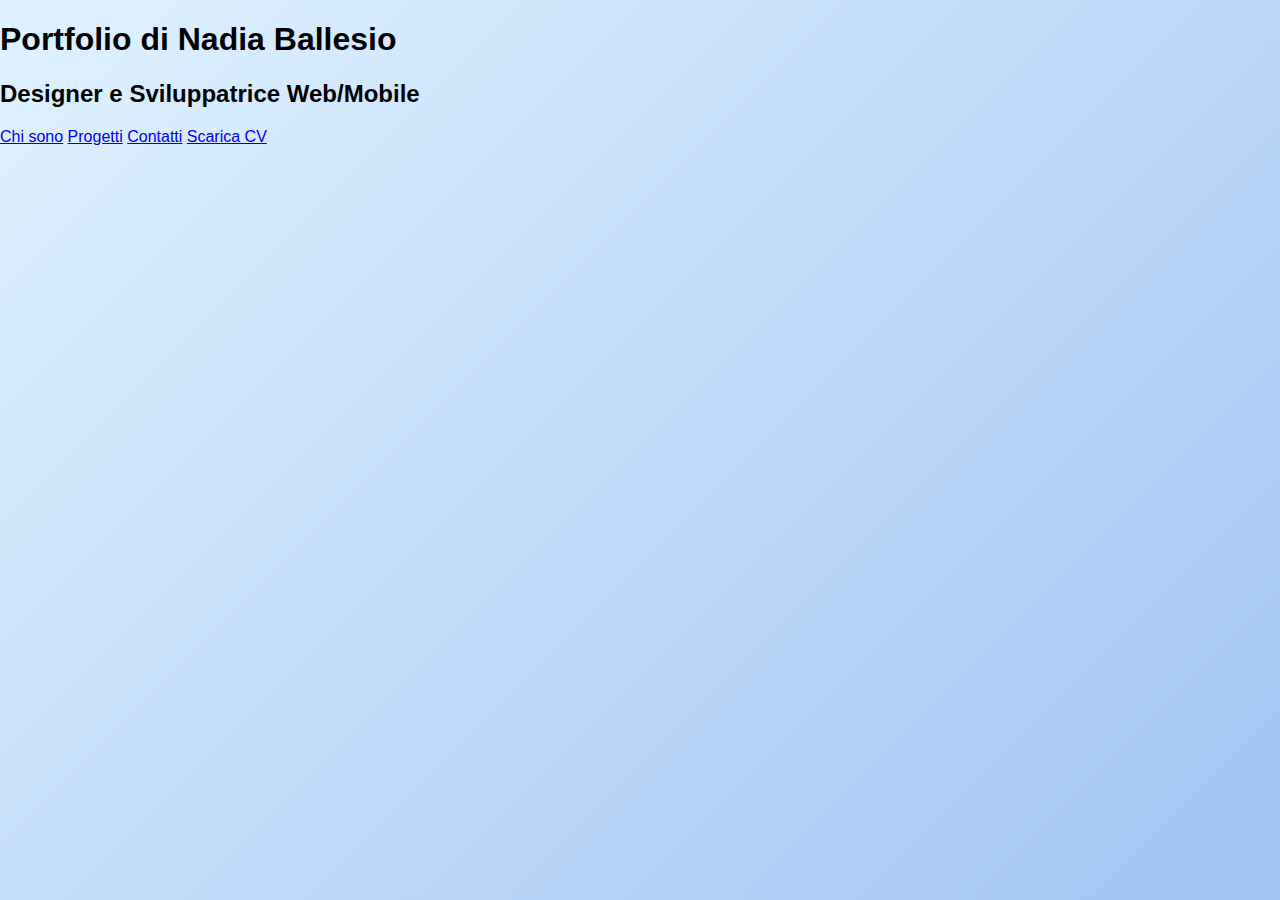
<file: index.html>
<!DOCTYPE html>
<html lang="it">
<head>
    <meta charset="UTF-8">
    <meta name="viewport" content="width=device-width, initial-scale=1.0">
    <title>Portfolio di Nadia Ballesio</title>
    <link rel="stylesheet" href="style.css">
</head>
<body>
    <div id="intro-box">
        <h1>Portfolio di Nadia Ballesio</h1>
        <h2>Designer e Sviluppatrice Web/Mobile</h2>
        <div class="nav-links">
            <a href="chiSono.html" class="nav-button">Chi sono</a>
            <a href="progetti.html" class="nav-button">Progetti</a>
            <a href="contatti.html" class="nav-button">Contatti</a>
            <a href="CV_Ballesio_Nadia.pdf" target="_blank" class="nav-button">Scarica CV</a>
        </div>
    </div>
</body>
</html>
</file>
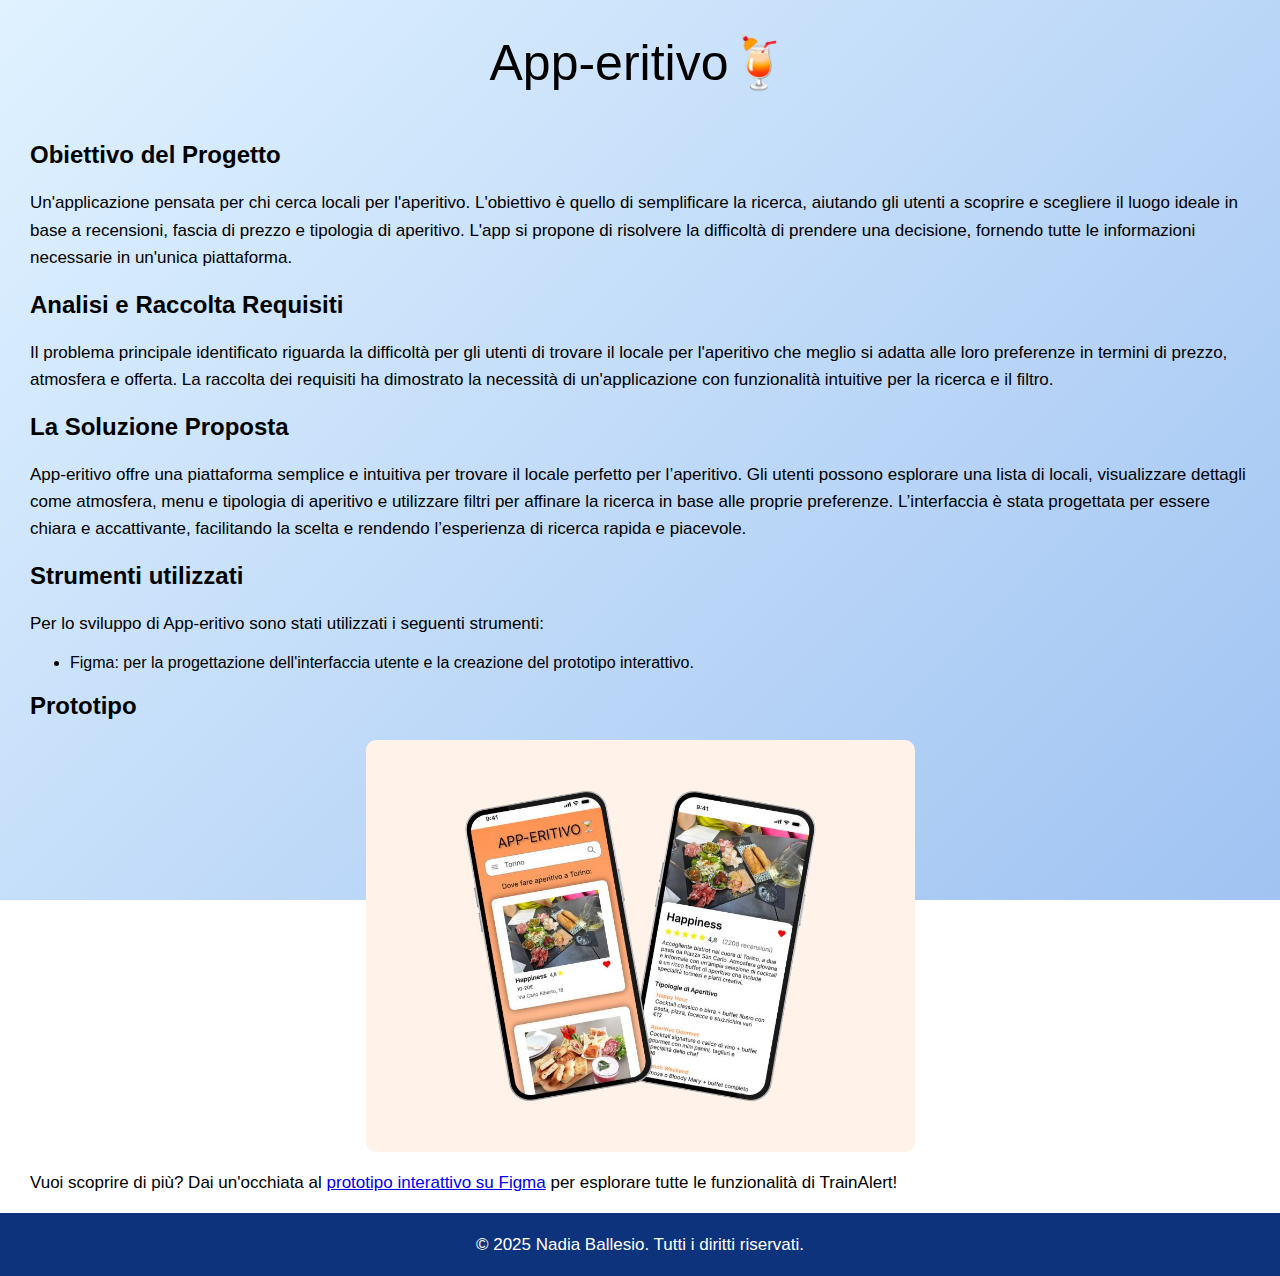
<file: app-eritivo.html>
<!DOCTYPE html>
<html lang="it">
<head>
    <meta charset="UTF-8">
    <meta name="viewport" content="width=device-width, initial-scale=1.0">
    <title>App-eritivo</title>
    <link rel="stylesheet" href="style.css">
</head>
<body>
    <h1 class="titolo">App-eritivo🍹</h1>
    <div class="progetto">
        <h2>Obiettivo del Progetto</h2>
        <p>Un'applicazione pensata per chi cerca locali per l'aperitivo. 
            L'obiettivo è quello di semplificare la ricerca, aiutando gli utenti a scoprire e scegliere il luogo ideale in base a recensioni, fascia di prezzo e tipologia di aperitivo. 
            L'app si propone di risolvere la difficoltà di prendere una decisione, fornendo tutte le informazioni necessarie in un'unica piattaforma.</p>

        <h2>Analisi e Raccolta Requisiti</h2>
        <p>Il problema principale identificato riguarda la difficoltà per gli utenti di trovare il locale per l'aperitivo che meglio si adatta alle loro preferenze in termini di prezzo, atmosfera e offerta.
            La raccolta dei requisiti ha dimostrato la necessità di un'applicazione con funzionalità intuitive per la ricerca e il filtro.</p>

        <h2> La Soluzione Proposta</h2>
        <p>
            App-eritivo offre una piattaforma semplice e intuitiva per trovare il locale perfetto per l’aperitivo. 
            Gli utenti possono esplorare una lista di locali, visualizzare dettagli come atmosfera, menu e tipologia di aperitivo e utilizzare filtri per affinare la ricerca in base alle proprie preferenze. 
            L’interfaccia è stata progettata per essere chiara e accattivante, facilitando la scelta e rendendo l’esperienza di ricerca rapida e piacevole.
        </p>

        <h2> Strumenti utilizzati </h2>
        <p>Per lo sviluppo di App-eritivo sono stati utilizzati i seguenti strumenti:
            <ul>
                <li>Figma: per la progettazione dell'interfaccia utente e la creazione del prototipo interattivo.</li>
            </ul>
        </p>

        <h2>Prototipo</h2>
        <img src="imm/mockup-apperitivo.jpg" alt="mockup-apperitivo" class="mockup">
        <p>Vuoi scoprire di più? Dai un'occhiata al <a href="https://www.figma.com/design/NKL7fW6f39mYGli8QM1NUt/APP-ERITIVO?node-id=4-89&t=NBICdLeUwpejEw9H-1" target="_blank">prototipo interattivo su Figma</a> per esplorare tutte le funzionalità di TrainAlert!</p>
    </div>
    <footer>
        <p>&copy; 2025 Nadia Ballesio. Tutti i diritti riservati.</p>
    </footer>
</body>
</html>
</file>
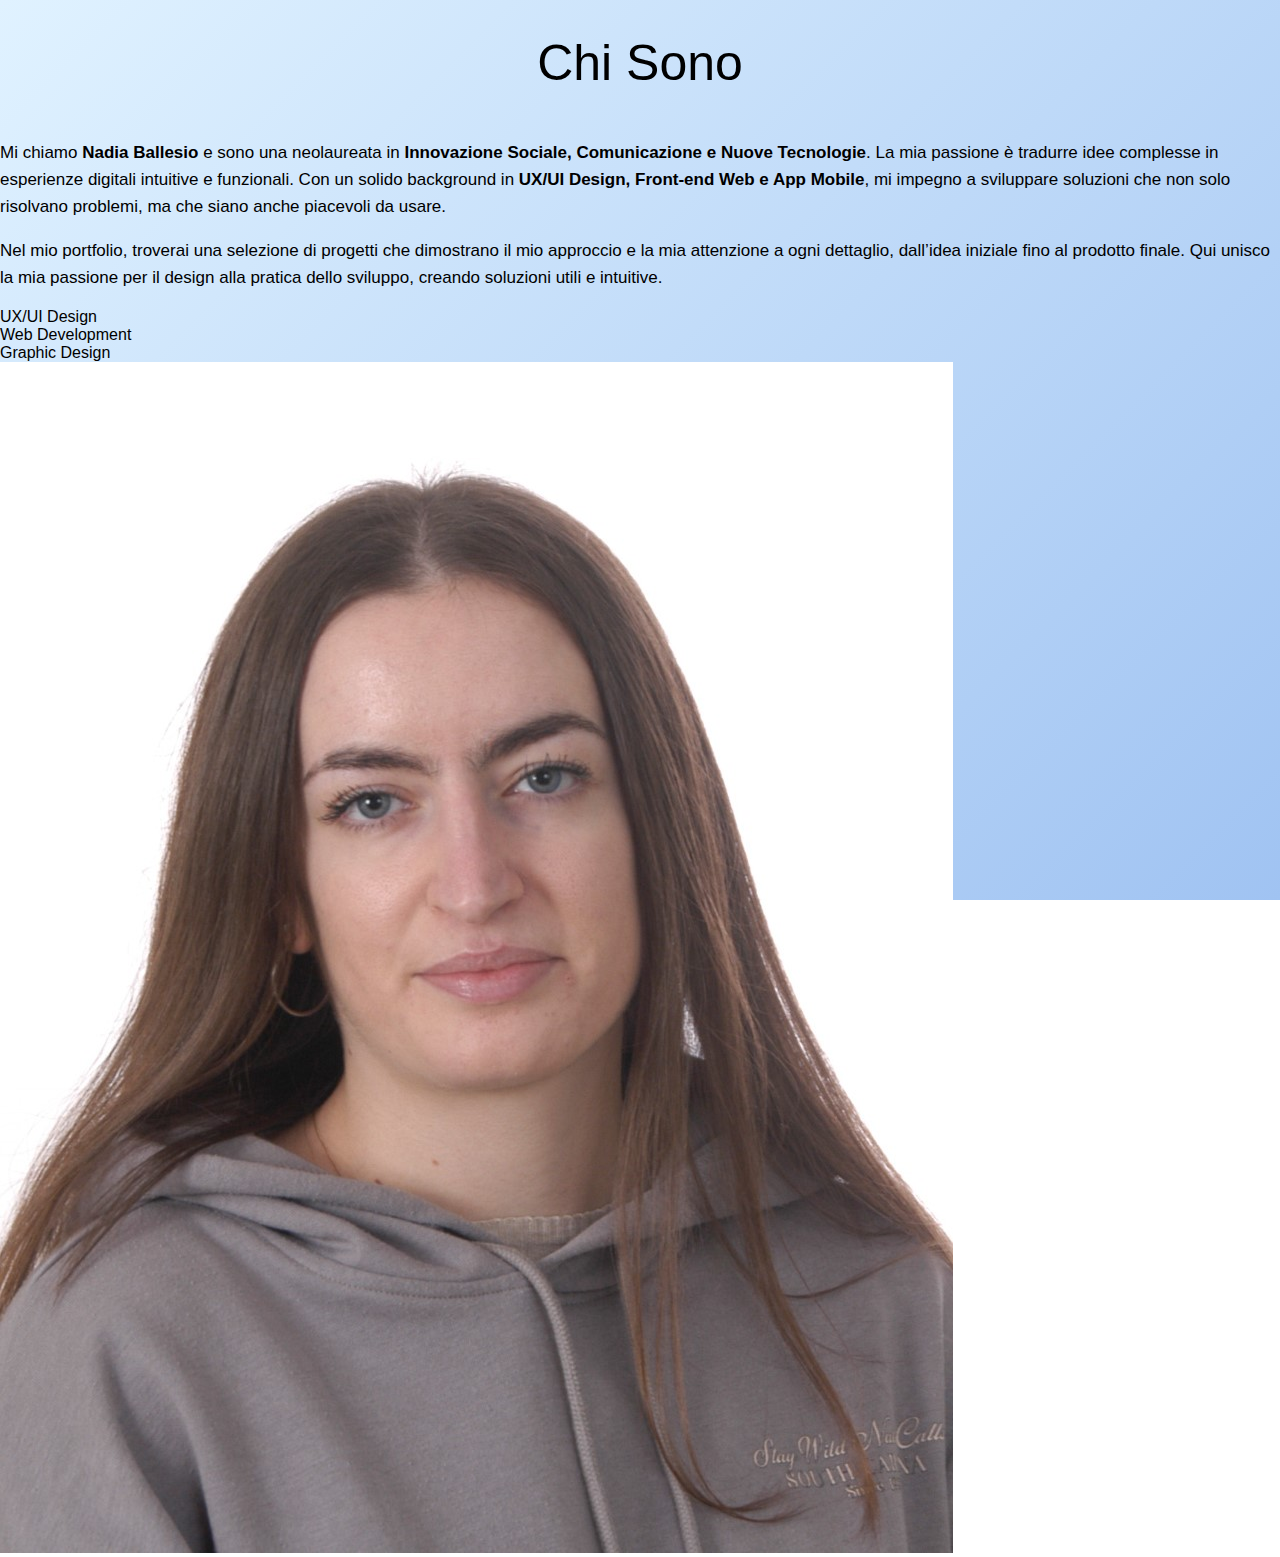
<file: chiSono.html>
<!DOCTYPE html>
<html lang="it">
<head>
    <meta charset="UTF-8">
    <meta name="viewport" content="width=device-width, initial-scale=1.0">
    <title>Chi Sono</title>
    <link rel="stylesheet" href="style.css">
</head>
<body>
        <h1 class="titolo">Chi Sono</h1>
        <div id="content-box">
            <div id="text-content">
                <p>
                    Mi chiamo <strong>Nadia Ballesio</strong> e sono una neolaureata in <strong>Innovazione Sociale, Comunicazione e Nuove Tecnologie</strong>. La mia passione è tradurre idee complesse in esperienze digitali intuitive e funzionali. Con un solido background in <strong>UX/UI Design, Front-end Web e App Mobile</strong>, mi impegno a sviluppare soluzioni che non solo risolvano problemi, ma che siano anche piacevoli da usare.
                </p>
                <p>
                    Nel mio portfolio, troverai una selezione di progetti che dimostrano il mio approccio e la mia attenzione a ogni dettaglio, dall’idea iniziale fino al prodotto finale. Qui unisco la mia passione per il design alla pratica dello sviluppo, creando soluzioni utili e intuitive.
                </p>
                <div class="nav-links">
                    <div class="nav-button">UX/UI Design</div>
                    <div class="nav-button">Web Development</div>
                    <div class="nav-button">Graphic Design</div>
                </div>
            </div>
            <div id="image-content">
                <img src="imm/foto.jpg" alt="Ritratto di Nadia Ballesio">
            </div>
        </div>
</body>
</html>
</file>
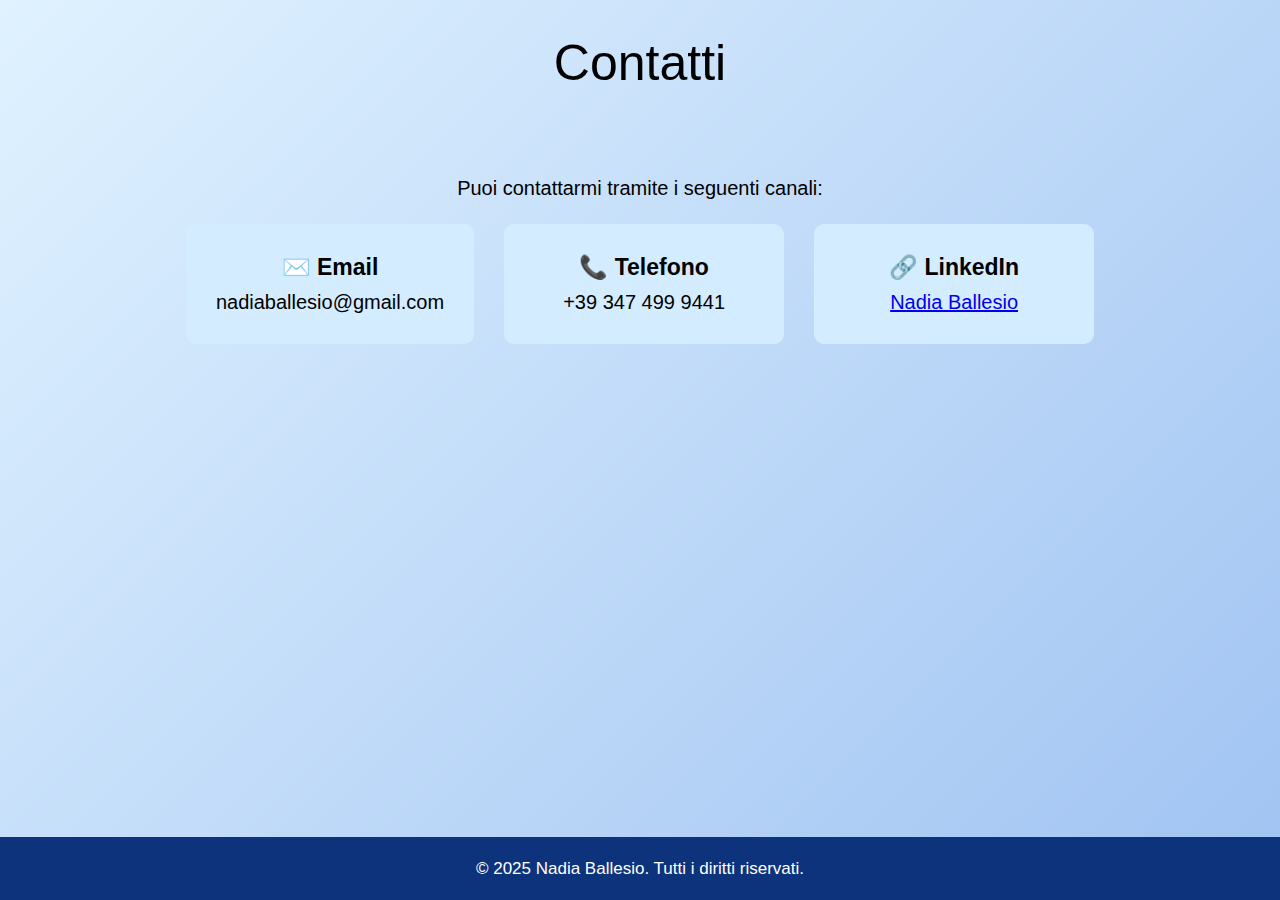
<file: contatti.html>
<!DOCTYPE html>
<html lang="it">
<head>
    <meta charset="UTF-8">
    <meta name="viewport" content="width=device-width, initial-scale=1.0">
    <title>Contatti di Nadia Ballesio</title>
    <link rel="stylesheet" href="style.css">
</head>
<body>
        <h1 class="titolo">Contatti</h1>
        <p id="p-contatto">Puoi contattarmi tramite i seguenti canali:</p>
       <div id="contatti-lista">
        <div class="contatto-box">
            <strong>✉️ Email</strong>
            <div> nadiaballesio@gmail.com</div>
        </div>
        <div class="contatto-box">
            <strong>📞 Telefono</strong>
            <div>+39 347 499 9441</div>
        </div>
        <div class="contatto-box">
            <strong>🔗 LinkedIn</strong>
            <div><a href="https://www.linkedin.com/in/nadia-ballesio-6a3a6a372" target="_blank">Nadia Ballesio</a></div>
        </div>
    </div>
<footer>
    <p>&copy; 2025 Nadia Ballesio. Tutti i diritti riservati.</p>
</footer>
</body>
</html>
</file>
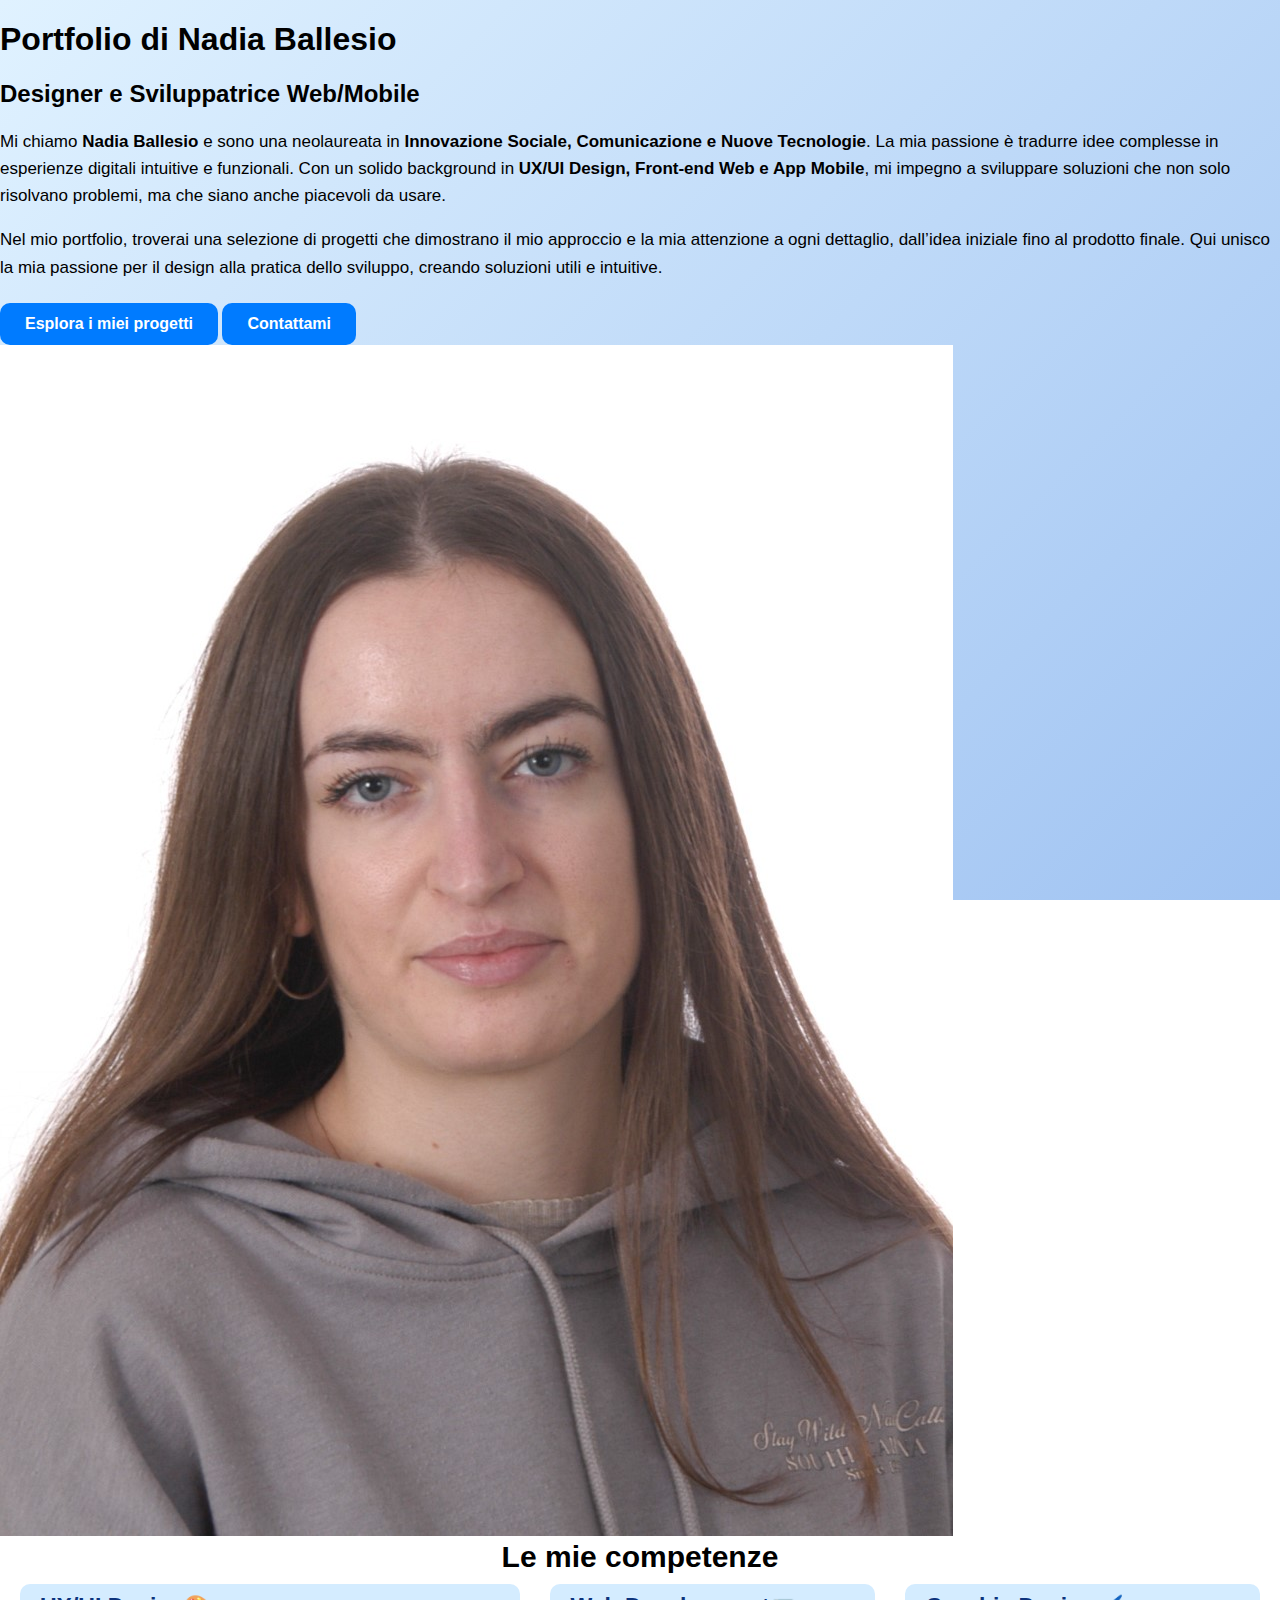
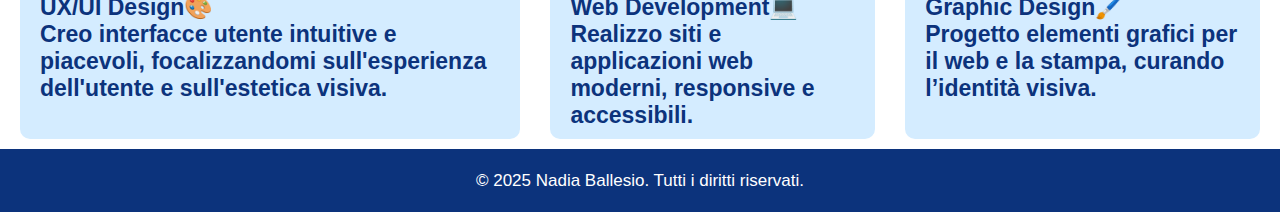
<file: home.html>
<!DOCTYPE html>
<html lang="it">
<head>
    <meta charset="UTF-8">
    <meta name="viewport" content="width=device-width, initial-scale=1.0">
    <title>Chi Sono</title>
    <link rel="stylesheet" href="style.css">
</head>
<body>
        <div id="content-box">
            <div id="text-content">
                <h1>Portfolio di Nadia Ballesio</h1>
                <h2>Designer e Sviluppatrice Web/Mobile</h2>
                <p>
                    Mi chiamo <strong>Nadia Ballesio</strong> e sono una neolaureata in <strong>Innovazione Sociale, Comunicazione e Nuove Tecnologie</strong>. La mia passione è tradurre idee complesse in esperienze digitali intuitive e funzionali. Con un solido background in <strong>UX/UI Design, Front-end Web e App Mobile</strong>, mi impegno a sviluppare soluzioni che non solo risolvano problemi, ma che siano anche piacevoli da usare.
                </p>
                <p>
                    Nel mio portfolio, troverai una selezione di progetti che dimostrano il mio approccio e la mia attenzione a ogni dettaglio, dall’idea iniziale fino al prodotto finale. Qui unisco la mia passione per il design alla pratica dello sviluppo, creando soluzioni utili e intuitive.
                </p>
                <a href="progetti.html" class="button">Esplora i miei progetti</a>
                <a href="contatti.html" class="button">Contattami</a>
            </div>
            <div id="image-content">
                <img src="imm/foto.jpg" alt="Ritratto di Nadia Ballesio">
            </div>
        </div>
        <h2 id="competenze">Le mie competenze</h2>
        <div id="competenze-lista">
                <div class="competenza"> UX/UI Design🎨
                    <div class="descrizione-comp">
                        Creo interfacce utente intuitive e piacevoli, focalizzandomi sull'esperienza dell'utente e sull'estetica visiva.
                    </div>
                </div>
                <div class="competenza"> Web Development💻
                    <div class="descrizione-comp">
                        Realizzo siti e applicazioni web moderni, responsive e accessibili.
                    </div>
                </div>
                <div class="competenza"> Graphic Design🖌️
                    <div class="descrizione-comp">
                        Progetto elementi grafici per il web e la stampa, curando l’identità visiva.
                    </div>
                </div>
        </div>
        <footer>
        <p>&copy; 2025 Nadia Ballesio. Tutti i diritti riservati.</p>
    </footer>
</body>
</html>
</file>
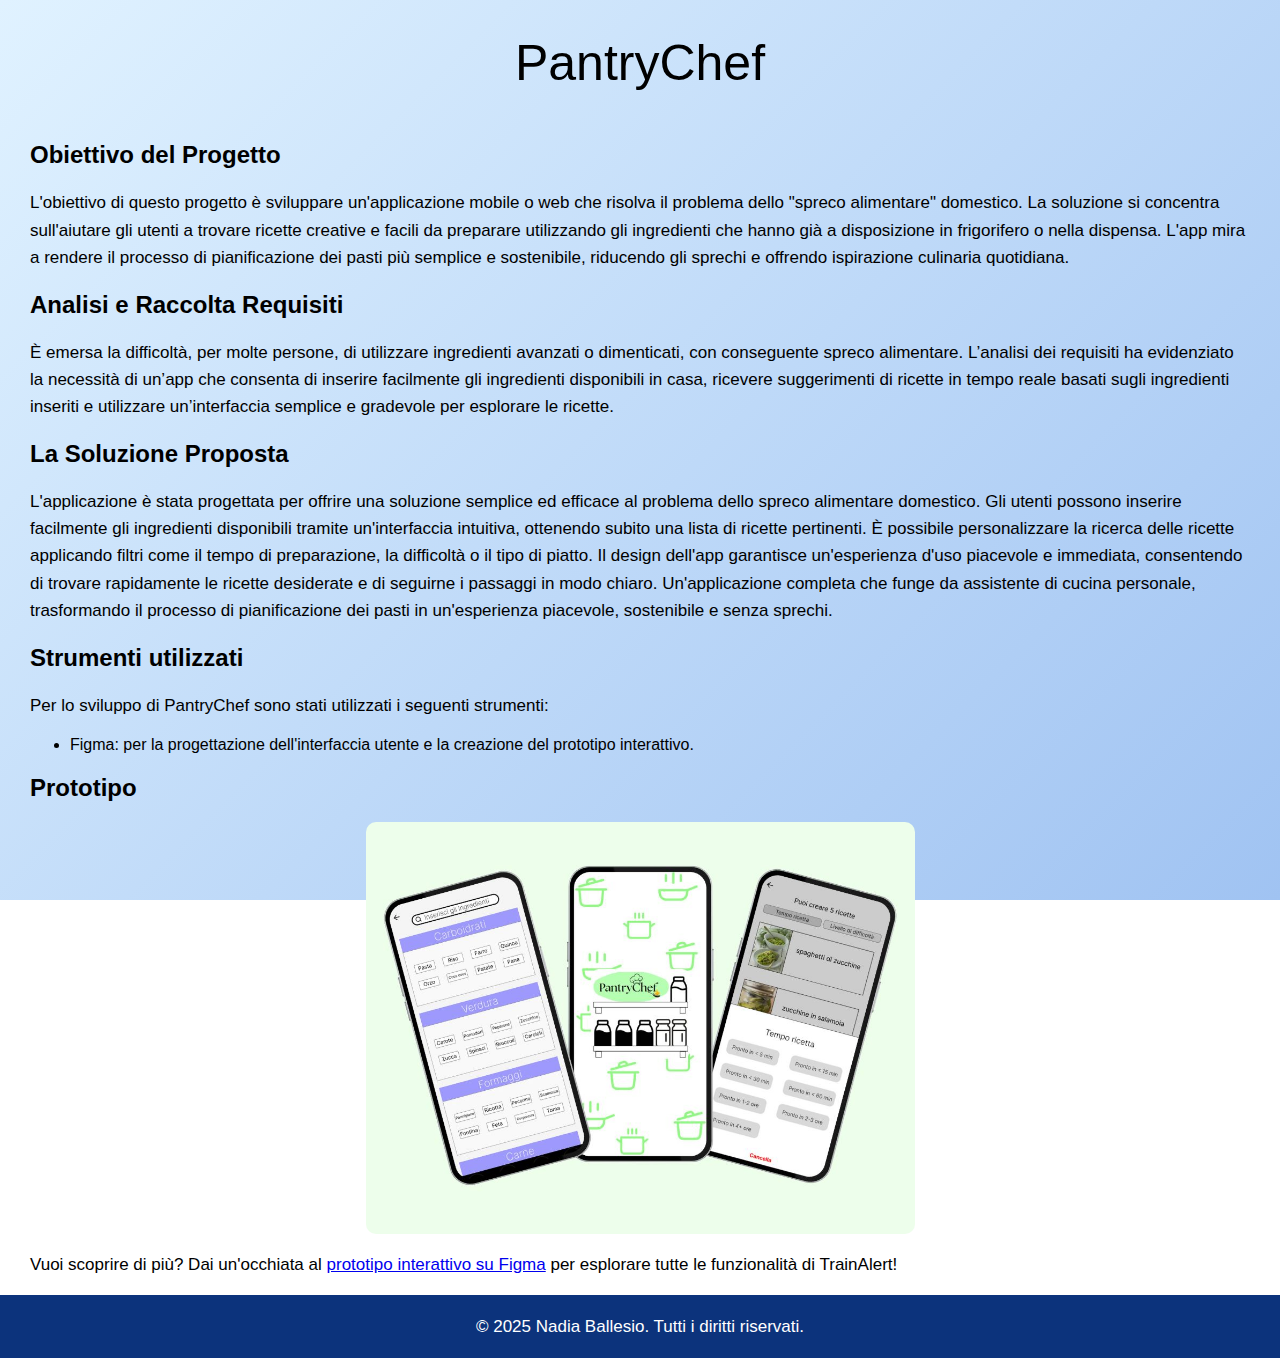
<file: pantrychef.html>
<!DOCTYPE html>
<html lang="it">
<head>
    <meta charset="UTF-8">
    <meta name="viewport" content="width=device-width, initial-scale=1.0">
    <title>PantryChef</title>
    <link rel="stylesheet" href="style.css">
</head>
<body>
    <h1 class="titolo"> PantryChef </h1>
    <div class="progetto">
        <h2>Obiettivo del Progetto</h2>
        <p>L'obiettivo di questo progetto è sviluppare un'applicazione mobile o web che risolva il problema dello "spreco alimentare" domestico.
            La soluzione si concentra sull'aiutare gli utenti a trovare ricette creative e facili da preparare utilizzando gli ingredienti che hanno già a disposizione in frigorifero o nella dispensa.
            L'app mira a rendere il processo di pianificazione dei pasti più semplice e sostenibile, riducendo gli sprechi e offrendo ispirazione culinaria quotidiana.</p>

        <h2>Analisi e Raccolta Requisiti</h2>
        <p>
            È emersa la difficoltà, per molte persone, di utilizzare ingredienti avanzati o dimenticati, con conseguente spreco alimentare. 
            L’analisi dei requisiti ha evidenziato la necessità di un’app che consenta di inserire facilmente gli ingredienti disponibili in casa, 
            ricevere suggerimenti di ricette in tempo reale basati sugli ingredienti inseriti e utilizzare un’interfaccia semplice e gradevole per esplorare le ricette.
        </p>

        <h2> La Soluzione Proposta</h2>
        <p>
            L'applicazione è stata progettata per offrire una soluzione semplice ed efficace al problema dello spreco alimentare domestico.
            Gli utenti possono inserire facilmente gli ingredienti disponibili tramite un'interfaccia intuitiva, ottenendo subito una lista di ricette pertinenti.
            È possibile personalizzare la ricerca delle ricette applicando filtri come il tempo di preparazione, la difficoltà o il tipo di piatto.
            Il design dell'app garantisce un'esperienza d'uso piacevole e immediata, consentendo di trovare rapidamente le ricette desiderate e di seguirne i passaggi in modo chiaro.
            Un'applicazione completa che funge da assistente di cucina personale, trasformando il processo di pianificazione dei pasti in un'esperienza piacevole, sostenibile e senza sprechi.
        </p>

        <h2> Strumenti utilizzati </h2>
        <p>Per lo sviluppo di PantryChef sono stati utilizzati i seguenti strumenti:
            <ul>
                <li>Figma: per la progettazione dell'interfaccia utente e la creazione del prototipo interattivo.</li>
            </ul>
        </p>

        <h2>Prototipo</h2>
        <img src="imm/mockup-pantryChef.jpg" alt="mockup-pantryChef" class="mockup">
        <p>Vuoi scoprire di più? Dai un'occhiata al <a href="https://www.figma.com/design/aD0EmFlYyBBYenzwCFxV3e/prototipo?node-id=28-137&t=Q61SErezpuAwH4L8-1" target="_blank">prototipo interattivo su Figma</a> per esplorare tutte le funzionalità di TrainAlert!</p>
    </div>
    <footer>
        <p>&copy; 2025 Nadia Ballesio. Tutti i diritti riservati.</p>
    </footer>
</body>
</html>
</file>
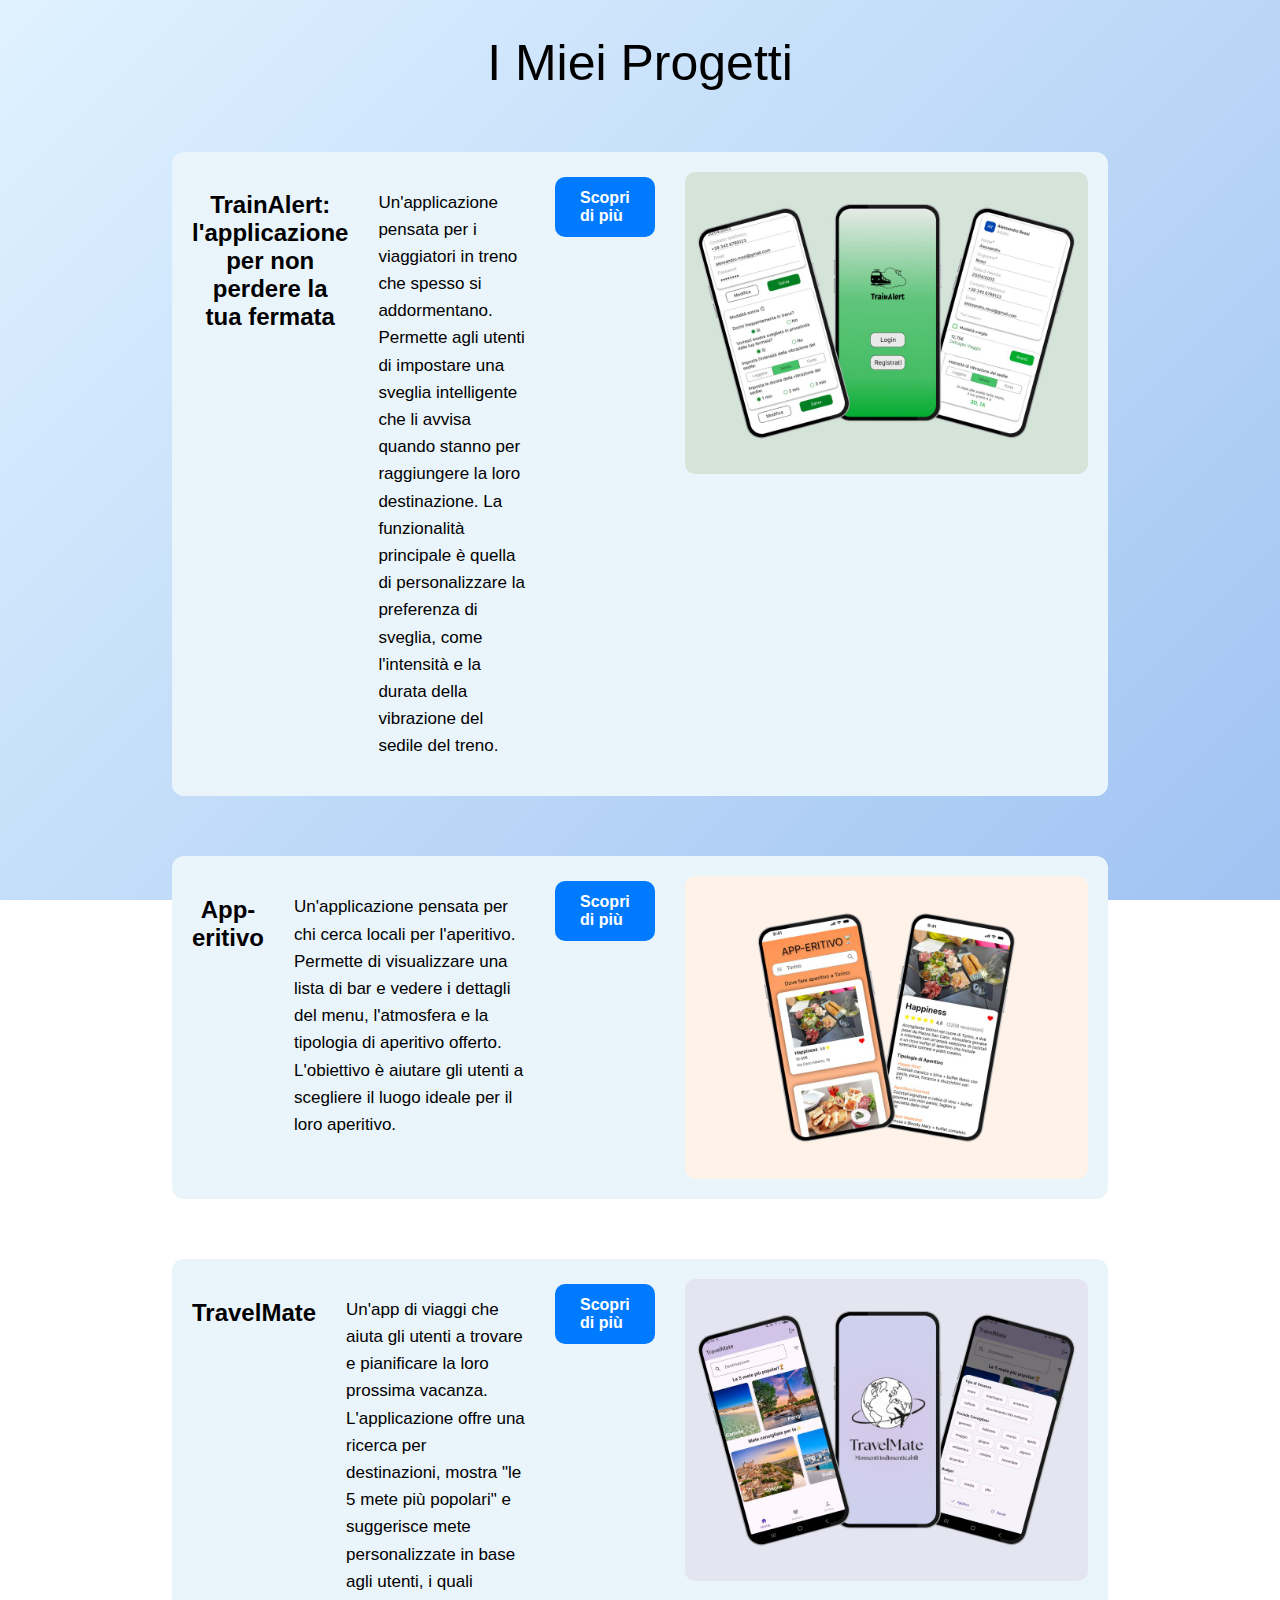
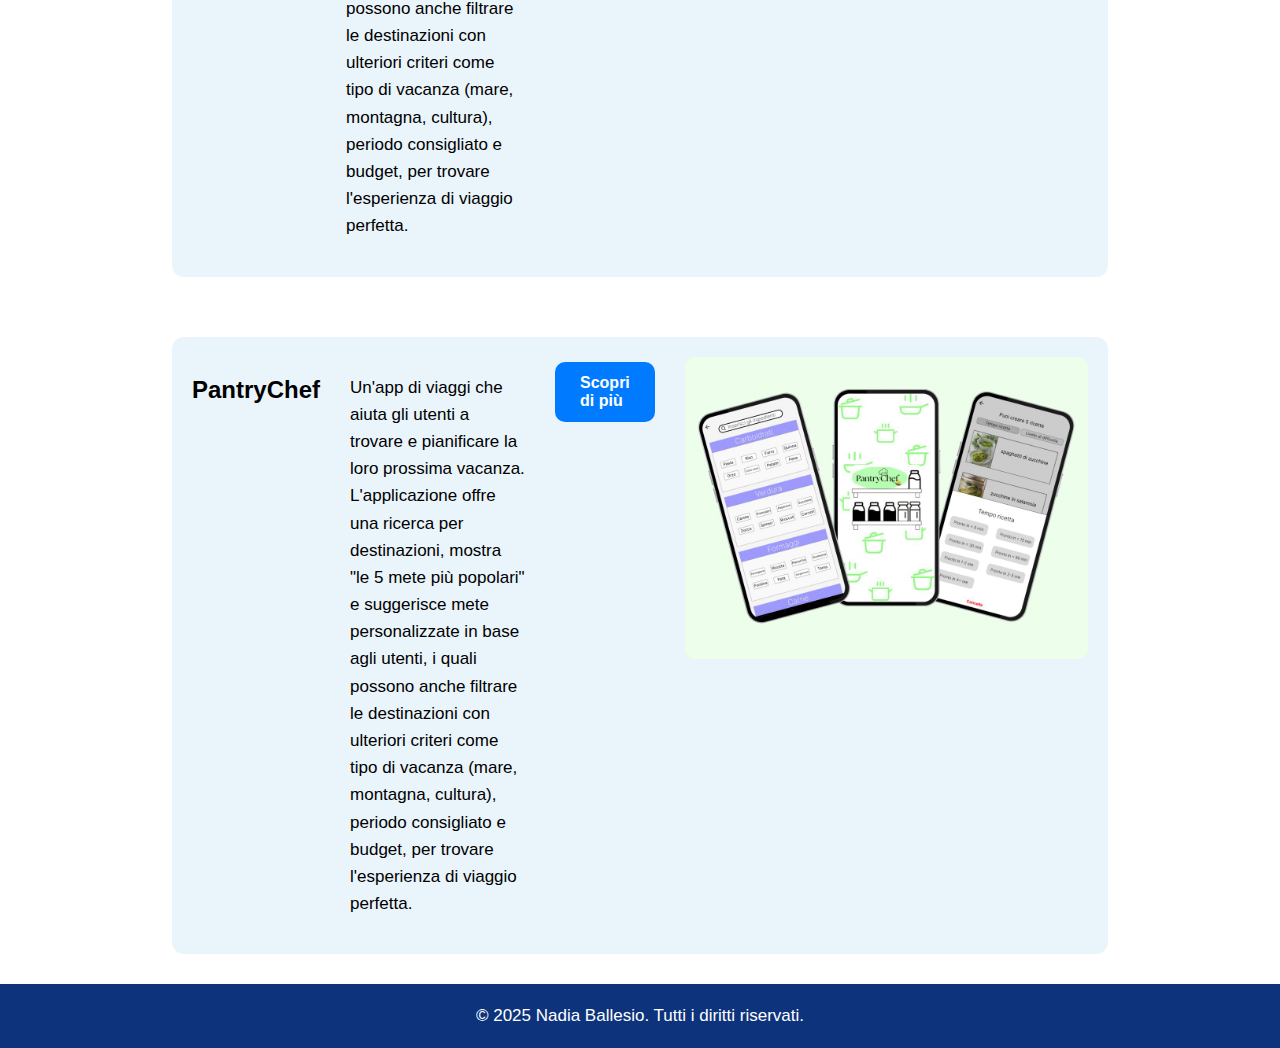
<file: progetti.html>
<!DOCTYPE html>
<html lang="it">
<head>
    <meta charset="UTF-8">
    <meta name="viewport" content="width=device-width, initial-scale=1.0">
    <title>I Miei Progetti</title>
    <link rel="stylesheet" href="style.css">
</head>
<body>
    <h1 class="titolo">I Miei Progetti</h1>
        <div class="progetti">
            <h2>TrainAlert: l'applicazione per non perdere la tua fermata</h2>
            <p>Un'applicazione pensata per i viaggiatori in treno che spesso si addormentano.<br> 
               Permette agli utenti di impostare una sveglia intelligente che li avvisa quando stanno per raggiungere la loro destinazione. 
               La funzionalità principale è quella di personalizzare la preferenza di sveglia, come l'intensità e la durata della vibrazione del sedile del treno.</p>
            <a href="trainalert.html" class="button"> Scopri di più </a>
           <img src="imm/mockup-trainAlarm.jpg" alt="mockup-trainAlarm" class="mockup">
        </div>
        <div class="progetti">
            <h2>App-eritivo</h2>
            <p>Un'applicazione pensata per chi cerca locali per l'aperitivo. <br> 
               Permette di visualizzare una lista di bar e vedere i dettagli del menu, l'atmosfera e la tipologia di aperitivo offerto. L'obiettivo è aiutare gli utenti a scegliere il luogo ideale per il loro aperitivo. </p>
            <a href="app-eritivo.html" class="button"> Scopri di più </a>
            <img src="imm/mockup-apperitivo.jpg" alt="mockup-apperitivo" class="mockup">
        </div>
        <div class="progetti">
            <h2>TravelMate</h2>
            <p>Un'app di viaggi che aiuta gli utenti a trovare e pianificare la loro prossima vacanza. <br> 
               L'applicazione offre una ricerca per destinazioni, mostra "le 5 mete più popolari" e suggerisce mete personalizzate in base agli utenti, i quali possono anche filtrare le destinazioni con ulteriori criteri come tipo di vacanza (mare, montagna, cultura), periodo consigliato e budget, per trovare l'esperienza di viaggio perfetta. </p>
            <a href="travelmate.html" class="button"> Scopri di più </a>
            <img src="imm/mockup-TravelMate.jpg" alt="mockup-TravelMate" class="mockup">
        </div>

        <div class="progetti">
            <h2>PantryChef</h2>
            <p>Un'app di viaggi che aiuta gli utenti a trovare e pianificare la loro prossima vacanza. <br> 
               L'applicazione offre una ricerca per destinazioni, mostra "le 5 mete più popolari" e suggerisce mete personalizzate in base agli utenti, i quali possono anche filtrare le destinazioni con ulteriori criteri come tipo di vacanza (mare, montagna, cultura), periodo consigliato e budget, per trovare l'esperienza di viaggio perfetta. </p>
            <a href="pantrychef.html" class="button"> Scopri di più </a>
            <img src="imm/mockup-pantryChef.jpg" alt="mockup-pantrychef" class="mockup">
        </div>
        <footer>
        <p>&copy; 2025 Nadia Ballesio. Tutti i diritti riservati.</p>
    </footer>
</body>
</html>
</file>
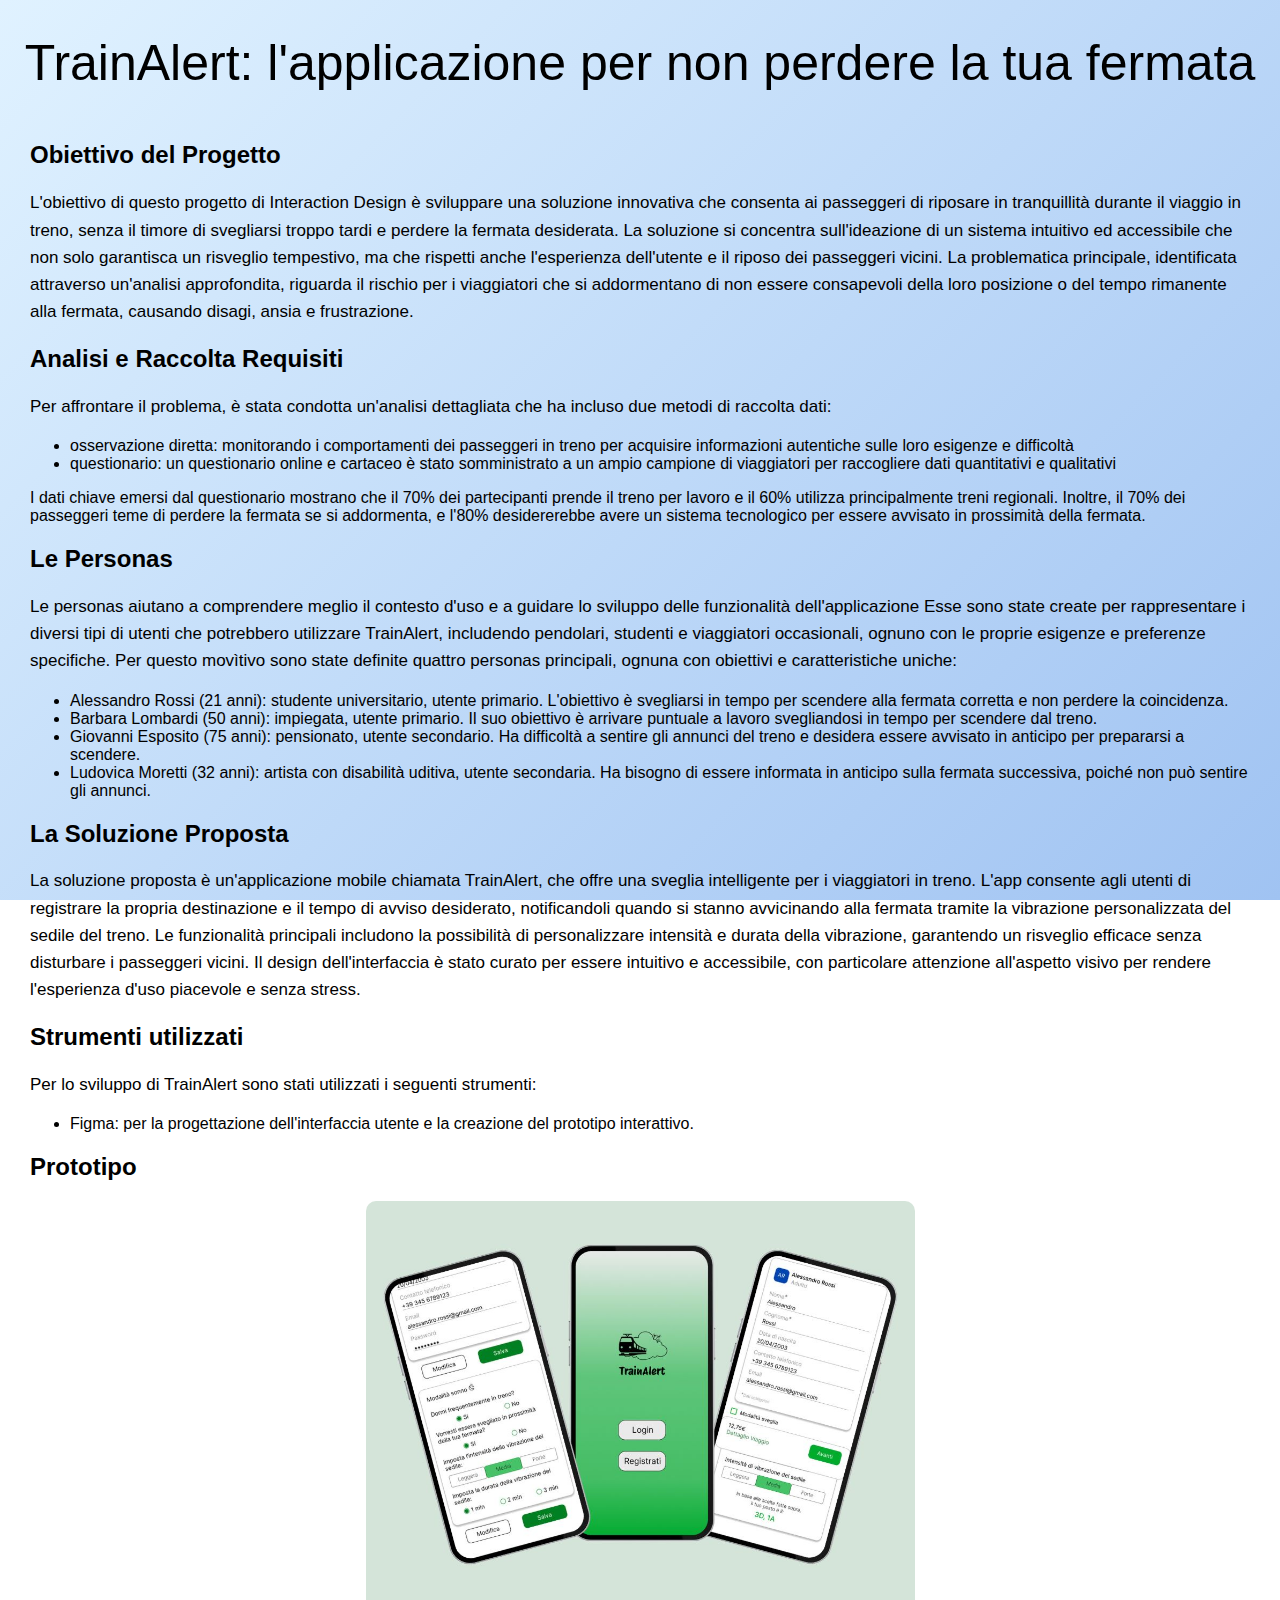
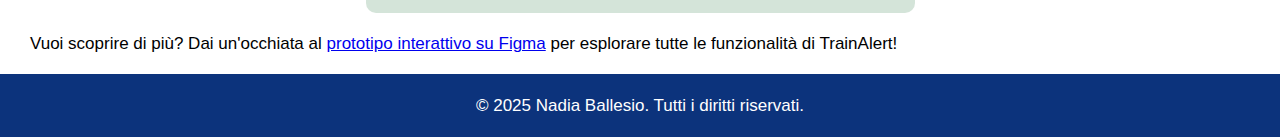
<file: trainalert.html>
<!DOCTYPE html>
<html lang="it">
<head>
    <meta charset="UTF-8">
    <meta name="viewport" content="width=device-width, initial-scale=1.0">
    <title>TrainAlert</title>
    <link rel="stylesheet" href="style.css">
</head>
<body>
    <h1 class="titolo">TrainAlert: l'applicazione per non perdere la tua fermata</h1>
    <div class="progetto">
        <h2>Obiettivo del Progetto</h2>
        <p>L'obiettivo di questo progetto di Interaction Design è sviluppare una soluzione innovativa che consenta ai passeggeri di riposare in tranquillità durante il viaggio in treno, senza il timore di svegliarsi troppo tardi e perdere la fermata desiderata. 
            La soluzione si concentra sull'ideazione di un sistema intuitivo ed accessibile che non solo garantisca un risveglio tempestivo, ma che rispetti anche l'esperienza dell'utente e il riposo dei passeggeri vicini. 
            La problematica principale, identificata attraverso un'analisi approfondita, riguarda il rischio per i viaggiatori che si addormentano di non essere consapevoli della loro posizione o del tempo rimanente alla fermata, causando disagi, ansia e frustrazione.</p>

        <h2>Analisi e Raccolta Requisiti</h2>
        <p>Per affrontare il problema, è stata condotta un'analisi dettagliata che ha incluso due metodi di raccolta dati:
            <ul>
                <li>osservazione diretta: monitorando i comportamenti dei passeggeri in treno per acquisire informazioni autentiche sulle loro esigenze e difficoltà</li>
                <li>questionario: un questionario online e cartaceo è stato somministrato a un ampio campione di viaggiatori per raccogliere dati quantitativi e qualitativi</li>
            </ul>
           I dati chiave emersi dal questionario mostrano che il 70% dei partecipanti prende il treno per lavoro e il 60% utilizza principalmente treni regionali. Inoltre, il 70% dei passeggeri teme di perdere la fermata se si addormenta, e l'80% desidererebbe avere un sistema tecnologico per essere avvisato in prossimità della fermata.</p>
        
        <h2>Le Personas</h2>
        <p>
            Le personas aiutano a comprendere meglio il contesto d'uso e a guidare lo sviluppo delle funzionalità dell'applicazione
            Esse sono state create per rappresentare i diversi tipi di utenti che potrebbero utilizzare TrainAlert,
            includendo pendolari, studenti e viaggiatori occasionali, ognuno con le proprie esigenze e preferenze specifiche.
            Per questo movìtivo sono state definite quattro personas principali, ognuna con obiettivi e caratteristiche uniche:
            <ul>
                <li>Alessandro Rossi (21 anni): studente universitario, utente primario. L'obiettivo è svegliarsi in tempo per scendere alla fermata corretta e non perdere la coincidenza.</li>
                <li>Barbara Lombardi (50 anni): impiegata, utente primario. Il suo obiettivo è arrivare puntuale a lavoro svegliandosi in tempo per scendere dal treno.</li>
                <li>Giovanni Esposito (75 anni): pensionato, utente secondario. Ha difficoltà a sentire gli annunci del treno e desidera essere avvisato in anticipo per prepararsi a scendere.</li>
                <li>Ludovica Moretti (32 anni): artista con disabilità uditiva, utente secondaria. Ha bisogno di essere informata in anticipo sulla fermata successiva, poiché non può sentire gli annunci.</li>
            </ul>
        </p>

        <h2> La Soluzione Proposta</h2>
        <p>
            La soluzione proposta è un'applicazione mobile chiamata TrainAlert, che offre una sveglia intelligente per i viaggiatori in treno. 
            L'app consente agli utenti di registrare la propria destinazione e il tempo di avviso desiderato, notificandoli quando si stanno avvicinando alla fermata tramite la vibrazione personalizzata del sedile del treno. 
            Le funzionalità principali includono la possibilità di personalizzare intensità e durata della vibrazione, garantendo un risveglio efficace senza disturbare i passeggeri vicini. 
            Il design dell'interfaccia è stato curato per essere intuitivo e accessibile, con particolare attenzione all'aspetto visivo per rendere l'esperienza d'uso piacevole e senza stress.
        </p>

        <h2> Strumenti utilizzati </h2>
        <p>Per lo sviluppo di TrainAlert sono stati utilizzati i seguenti strumenti:
            <ul>
                <li>Figma: per la progettazione dell'interfaccia utente e la creazione del prototipo interattivo.</li>
            </ul>
        </p>

        <h2>Prototipo</h2>
        <img src="imm/mockup-trainAlarm.jpg" alt="mockup-trainAlarm" class="mockup">
        <p>Vuoi scoprire di più? Dai un'occhiata al <a href="https://www.figma.com/design/pqcKZcZd1GTaAeoCzZ1Kx1/esame-trainAlarm?node-id=0-1&t=Sbrjh4JkvljgjPZG-1" target="_blank">prototipo interattivo su Figma</a> per esplorare tutte le funzionalità di TrainAlert!</p>
    </div>
    <footer>
        <p>&copy; 2025 Nadia Ballesio. Tutti i diritti riservati.</p>
    </footer>
</body>
</html>
</file>
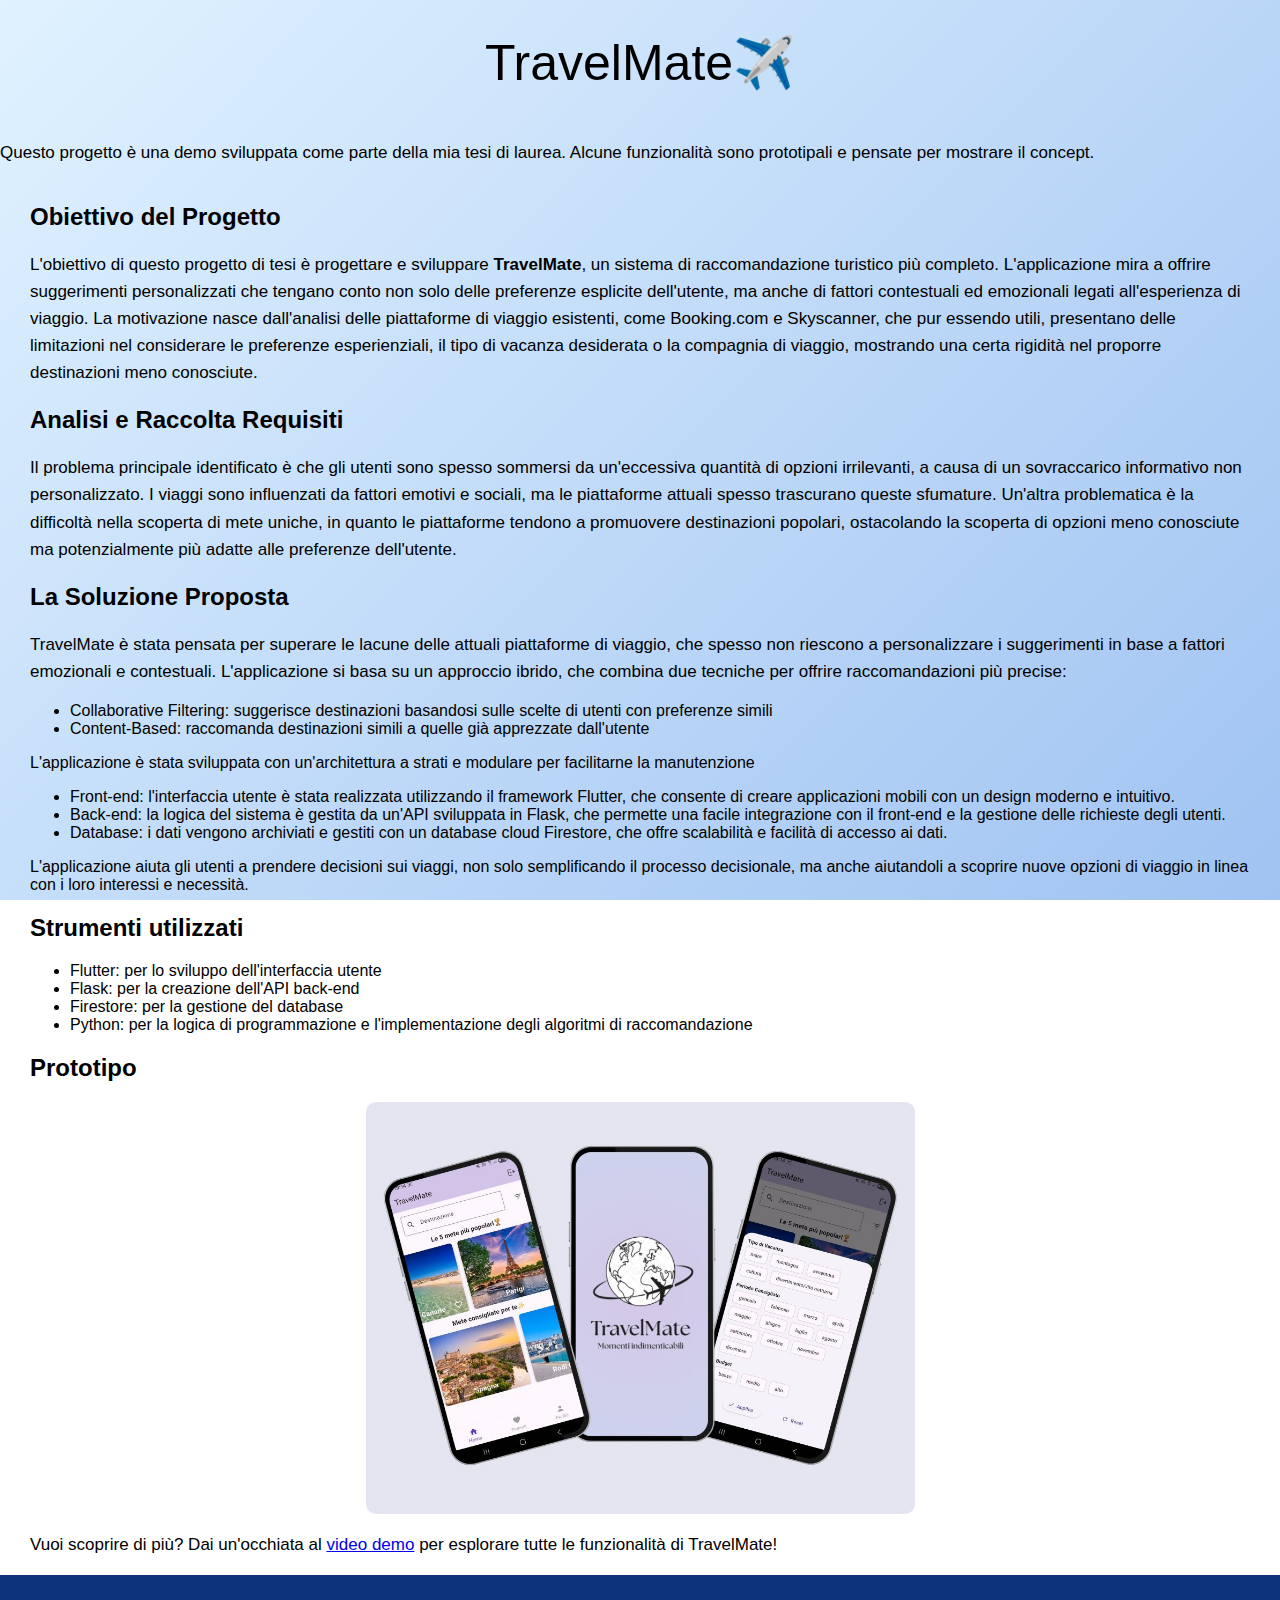
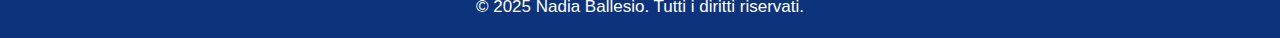
<file: travelmate.html>
<!DOCTYPE html>
<html lang="it">
<head>
    <meta charset="UTF-8">
    <meta name="viewport" content="width=device-width, initial-scale=1.0">
    <title>TravelMate</title>
    <link rel="stylesheet" href="style.css">
</head>
<body>
    <h1 class="titolo">TravelMate✈️</h1>
    <p id="demo">
    Questo progetto è una demo sviluppata come parte della mia tesi di laurea. Alcune funzionalità sono prototipali e pensate per mostrare il concept.
    </p>
    <div class="progetto">
        <h2>Obiettivo del Progetto</h2>
        <p>L'obiettivo di questo progetto di tesi è progettare e sviluppare <strong>TravelMate</strong>, un sistema di raccomandazione turistico più completo. 
           L'applicazione mira a offrire suggerimenti personalizzati che tengano conto non solo delle preferenze esplicite dell'utente, ma anche di fattori contestuali ed emozionali legati all'esperienza di viaggio.
           La motivazione nasce dall'analisi delle piattaforme di viaggio esistenti, come Booking.com e Skyscanner, che pur essendo utili, presentano delle limitazioni nel considerare le preferenze esperienziali, il tipo di vacanza desiderata o la compagnia di viaggio, mostrando una certa rigidità nel proporre destinazioni meno conosciute.</p>

        <h2>Analisi e Raccolta Requisiti</h2>
        <p>Il problema principale identificato è che gli utenti sono spesso sommersi da un'eccessiva quantità di opzioni irrilevanti, a causa di un sovraccarico informativo non personalizzato.
            I viaggi sono influenzati da fattori emotivi e sociali, ma le piattaforme attuali spesso trascurano queste sfumature.
            Un'altra problematica è la difficoltà nella scoperta di mete uniche, in quanto le piattaforme tendono a promuovere destinazioni popolari, ostacolando la scoperta di opzioni meno conosciute ma potenzialmente più adatte alle preferenze dell'utente.</p>

        <h2> La Soluzione Proposta</h2>
        <p>TravelMate è stata pensata per superare le lacune delle attuali piattaforme di viaggio, che spesso non riescono a personalizzare i suggerimenti in base a fattori emozionali e contestuali.
           L'applicazione si basa su un approccio ibrido, che combina due tecniche per offrire raccomandazioni più precise:
            <ul>
                <li>Collaborative Filtering: suggerisce destinazioni basandosi sulle scelte di utenti con preferenze simili</li>
                <li>Content-Based: raccomanda destinazioni simili a quelle già apprezzate dall'utente</li>
            </ul>
            L'applicazione è stata sviluppata con un'architettura a strati e modulare per facilitarne la manutenzione
            <ul>
                <li>Front-end: l'interfaccia utente è stata realizzata utilizzando il framework Flutter, che consente di creare applicazioni mobili con un design moderno e intuitivo.</li>
                <li>Back-end: la logica del sistema è gestita da un'API sviluppata in Flask, che permette una facile integrazione con il front-end e la gestione delle richieste degli utenti.</li>
                <li>Database: i dati vengono archiviati e gestiti con un database cloud Firestore, che offre scalabilità e facilità di accesso ai dati.</li>
            </ul>
            L'applicazione aiuta gli utenti a prendere decisioni sui viaggi, non solo semplificando il processo decisionale, ma anche aiutandoli a scoprire nuove opzioni di viaggio in linea con i loro interessi e necessità.
        </p>
        
        <h2> Strumenti utilizzati</h2>
        <ul>
            <li>Flutter: per lo sviluppo dell'interfaccia utente</li>
            <li>Flask: per la creazione dell'API back-end</li>
            <li>Firestore: per la gestione del database</li>
            <li>Python: per la logica di programmazione e l'implementazione degli algoritmi di raccomandazione</li>
        </ul>

        <h2>Prototipo</h2>
        <img src="imm/mockup-TravelMate.jpg" alt="mockup-TravelMate" class="mockup">
        <p>Vuoi scoprire di più? Dai un'occhiata al <a href="imm/demo.mp4" target="_blank"> video demo</a> per esplorare tutte le funzionalità di TravelMate!</p>
    </div>
    <footer>
        <p>&copy; 2025 Nadia Ballesio. Tutti i diritti riservati.</p>
    </footer>
</body>
</html>
</file>
<file: style.css>
html, body {
    margin: 0;
    height: 100%;
    font-family: Arial, sans-serif;
    background: linear-gradient(135deg, #e0f2ff, #a0c3f2);
    background-attachment: fixed;
    flex-direction: column;
    min-height: 100vh;
}

body {
    flex: 1 0 auto;
    display: flex;
    flex-direction: column;
}

.titolo {
    font-size: 50px;
    font-weight: normal;
    color: black;
    margin-bottom: 30px;
    text-align: center;
}

#presentazione {
    display: flex;
    flex-wrap: wrap; /*se spazio piccolo, elementi vanno a capo*/
    justify-content: center;
    align-items: center;
    gap: 40px;
    padding: 30px;
    max-width: 1200px;
    margin: 0 auto;
}

#presentazione h1{
    font-size: 53px;
    font-weight: normal;
    color: black;
    margin-bottom: 5px;
}

#presentazione h2{
    font-size: 32px;
    font-weight: normal;
    color: black;
    margin-bottom: 20px;
    margin-top: 0;
}

#testo-presentazione {
    flex: 1 1 500px;
    min-width: 300px;
}

p{
    line-height: 1.6;
    font-size: 17px;
}

#immagine-mia {
    flex: 0 1 300px;
    display: flex;
    justify-content: center;
}

#immagine-mia img {
    width: 100%;
    max-width: 250px;
    height: auto;
    border-radius: 10px;
}

.button {
    text-decoration: none;
    color: white; 
    background-color: #007bff; 
    padding: 12px 25px; 
    border-radius: 10px;
    border: none;
    font-weight: bold; 
    margin-top: 5px; 
    display: inline-block;
}

.button:hover {
    background-color: #0056b3; 
}

#competenze{
    font-size: 30px;
    text-align: center;
    margin: 0;
}

#competenze-lista {
    display: flex;
    justify-content: center;
    gap: 30px;
    margin: 10px 20px;
}

.competenza {
    background: #d4ecff;
    border-radius: 10px;
    padding: 10px 20px;
    font-size: 23px;
    font-weight: bold;
    color: #0c337c;
}

.linguaggi {
    font-size: 17px;
    font-weight: normal;
    margin-top: 8px;
    color: black;
}

.progetti {
    display: flex;
    align-items: flex-start;
    background: #eaf4fb;
    border-radius: 12px;
    margin: 30px auto;
    max-width: 70%;
    padding: 20px;
    gap: 30px;
}


 .mockup {
    display: block;
    margin-left: auto;
    margin-right: auto;
    width: 45%;
    border-radius: 10px;
}

.info-progetto {
    flex: 1;
}

.progetti h2{
    text-align: center;
}

.linguaggi-usati {
    margin: 12px 0;
}

.linguaggi-usati span {
    display: inline-block;
    background: #d4ecff;
    color: #0c337c;
    border-radius: 8px;
    padding: 4px 12px;
    font-size: 15px;
    margin-right: 8px;
    margin-bottom: 4px;
}

.progetto {
    padding: 0 30px;
}

footer {
    background-color: #0c337c; 
    color: #fff; 
    padding: 1px 0;
    text-align: center;
    margin-top: auto;
}

#p-contatto{
    text-align: center;
    font-size: 20px;
    margin-top: 50px;
}

#contatti-lista {
    display: flex;
    justify-content: center;
    gap: 30px;
    flex-wrap: wrap;
}

.contatto-box {
    background: #d4ecff;
    border-radius: 10px;
    padding: 30px;
    font-size: 20px;
    min-width: 220px;
    text-align: center;
}

.contatto-box strong {
    font-size: 23px;
    display: block;
    margin-bottom: 10px;
}



@media (max-width: 1000px) {
    #presentazione {
        flex-direction: row; /*elementi in riga*/
        flex-wrap: wrap;
        gap: 10px;
        padding: 10px;
    }
    #immagine-mia {
        flex: 0 0 40vw; /*non si espande, non si riduce, base 40%. vw misura relativa all'intera larghezza della finestra*/
        max-width: 120px;
    }
    #immagine-mia img {
        width: 100%;
        max-width: 120px;
        height: auto;
        border-radius: 10px;
    }
    #testo-presentazione {
        flex: 1 1 55vw;
        min-width: 160px;
        text-align: left;
    }

    #competenze-lista {
        flex-direction: column;
        align-items: center;
        gap: 18px;
    }
    .competenza {
        width: 90vw;
        max-width: 350px;
        font-size: 20px;
        padding: 12px 10px;
    }

    .button {
        width: 90%;
        max-width: 250px;
        margin: 8px auto;
        display: block; /*occupa tutta la riga*/
    }

    .progetti, .progetto {
        flex-direction: column;
        align-items: center;
        width: 95%;
        max-width: 400px;
        margin: 0 auto 24px auto;
        padding: 16px;
    }
    .mockup {
        width: 100%;
        max-width: 320px;
        margin: 0 auto 12px auto;
        height: auto;
    }

    #contatti-lista {
        flex-direction: column;
        align-items: center;
        gap: 18px;
    }
    .contatto-box {
        width: 90%;
        max-width: 350px;
        margin: 0 auto;
        font-size: 20px;
        padding: 18px 10px;
    }
}
</file>
